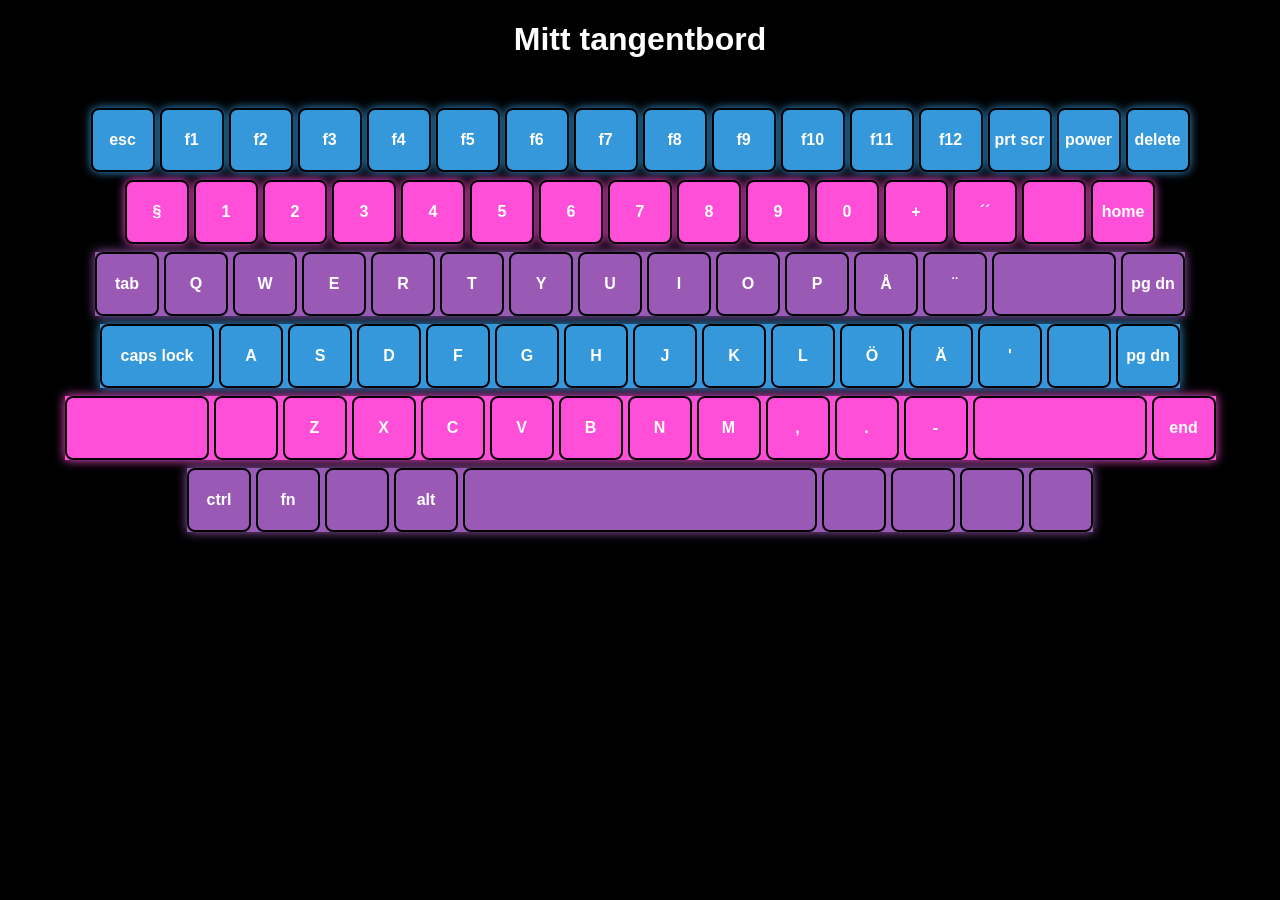
<file: index.html>
<!DOCTYPE html>
<html lang="sv">
<head>
    <meta charset="UTF-8">
    <meta name="viewport" content="width=device-width, initial-scale=1.0">
    <title>Tangentbord</title>

  <link rel="stylesheet" href="css/style.css">
</head>
<body>
    <h1 id="Alekh">Mitt tangentbord</h1>

    <div class="keyboard">
        <div class="row1">
            <div id="esc">esc</div>
            <div id="f1">f1</div>
            <div id="f2">f2</div>
            <div id="f3">f3</div>
            <div id="f4">f4</div>
            <div id="f5">f5</div>
            <div id="f6">f6</div>
            <div id="f7">f7</div>
            <div id="f8">f8</div>
            <div id="f9">f9</div>
            <div id="f10">f10</div>
            <div id="f11">f11</div>
            <div id="f12">f12</div>
            <div id="ps">prt scr</div>
            <div id="power">power</div>
            <div id="delete">delete</div>
        </div>
        <div class="row2">
           <div id="§">§</div>
           <div id="1">1</div>
           <div id="2">2</div>
           <div id="3">3</div>
           <div id="4">4</div>
           <div id="5">5</div>
           <div id="6">6</div>
           <div id="7">7</div>
           <div id="8">8</div>
           <div id="9">9</div>
           <div id="0">0</div>
           <div id="+">+</div>
           <div id="´´">´´</div>
           <div id="backspaces"> </div>
           <div id="home">home</div>
        </div>
        <div class="row3">
            <div id="   ">tab</div>
            <div id="q">Q</div>
            <div id="w">W</div>
            <div id="e">E</div>
            <div id="r">R</div>
            <div id="t">T</div>
            <div id="y">Y</div>
            <div id="u">U</div>
            <div id="i">I</div>
            <div id="o">O</div>
            <div id="p">P</div>
            <div id="å">Å</div>
            <div id="¨">¨</div>
            <div id="enter"></div>
            <div id="pg dn">pg dn</div>
        </div>
        <div class="row4">
            <div id="caps">caps lock</div>
            <div id="a">A</div>
            <div id="s">S</div>
            <div id="d">D</div>
            <div id="f">F</div>
            <div id="g">G</div>
            <div id="h">H</div>
            <div id="j">J</div>
            <div id="k">K</div>
            <div id="l">L</div>
            <div id="ö">Ö</div>
            <div id="ä">Ä</div>
            <div id="'">'</div>
            <div id="l"></div>
            <div>pg dn</div>
        </div>
        <div class="row5">
            <div id="leftshift"> </div>
            <div id="krockodil"> </div>
            <div id="z">Z</div>
            <div id="x">X</div>
            <div id="c">C</div>
            <div id="v">V</div>
            <div id="b">B</div>
            <div id="n">N</div>
            <div id="m">M</div>
            <div id=",">,</div>
            <div id=".">.</div>
            <div id="-">-</div>
            <div id="rightshift"> </div>
            <div id="end">end</div>
        </div>
        <div class="row6">
            <div id="ctrl">ctrl</div>
            <div id="fn">fn</div>
            <div id="windows"> </div>
            <div id="alt">alt</div>
            <div id="space"> </div>
            <div id="tangentpilvänster"> </div>
            <div id="tangentpilupp"> </div>
            <div id="tangentpilner"></div>
            <div id="tangentpilhöger"></div>
        </div>
    </div>

    <script src="js/script.js"></script>
    
</body>
</html>
</file>
<file: css/style.css>
body{
    background-color:black;
    font-family: Arial, sans-serif;
}

h1{
    text-align: center;
    color: white;
    margin-bottom: 50px;
}

.keyboard{
    display: flex;
    flex-direction: column;
    align-items: center;
    gap: 8px;
}

.row1,
.row2,
.row3,
.row4,
.row5,
.row6{
    display: flex;
    gap: 5px;
}

.row1 div,
.row2 div,
.row3 div,
.row4 div,
.row5 div,
.row6 div{
    width: 60px;
    height: 60px;
    border-radius: 8px;
    border: 2px solid black;
    color: white;
    font-weight: bold;
    display: flex;
    justify-content: center;
    align-items: center;
    
    transition: 0.3s;
}

.row1 div,
.row4{
    background-color: #3498db;
    box-shadow: 0 0 10px #3498db;
}

.row2 div,
.row5{
    background-color: #ff4fd8;
    box-shadow: 0 0 10px #ff4fd8;
}

.row3,
.row6{
    background-color: #9b59b6;
    box-shadow: 0 0 10px #9b59b6;
}

.row1 div:hover,
.row2 div:hover,
.row3 div:hover,
.row4 div:hover,
.row5 div:hover,
.row6 div:hover{
    transform: scale(1.1);
    box-shadow: 0 0 20px white;
}

#backspace{width: 120px;}
#enter{width: 120px;}
#caps{width: 110px;}
#leftshift{width:140px;}
#rightshift{ width: 170px;}
#space{width: 350px;}
</file>
